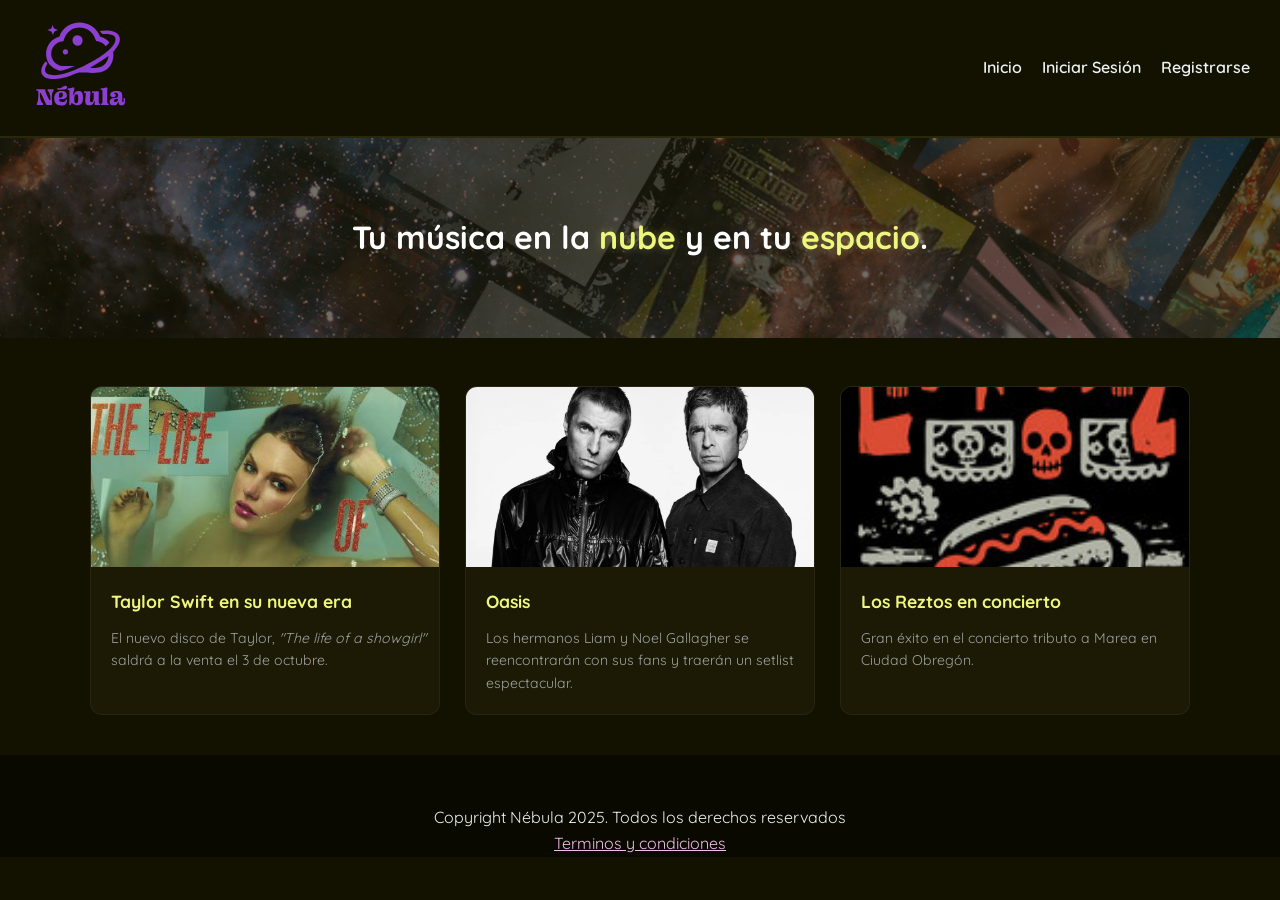
<file: formulario-main/NebulaMusic/src/main/resources/templates/index.html>
<!DOCTYPE html>
<html lang="es">
<head>
    <meta charset="UTF-8">
    <meta name="viewport" content="width=device-width, initial-scale=1.0">
    <title>Nébula Music - Inicio (Código Base)</title>
    <link rel="stylesheet" href="../static/styles/styles.css">
</head>
<body>

    <!-- MENÚ DE NAVEGACIÓN -->
    <nav>
        <a class="logo" href="index.html">
            <img src="../static/imgs/nebula-03.svg" alt="Logo Nébula" width="100">
        </a>

        <input type="checkbox" id="menu-toggle">
        <label for="menu-toggle" class="menu-button">
            <span></span>
            <span></span>
            <span></span>
        </label>


        <ul>
            <li><a href="index.html">Inicio</a></li>
            <li><a href="iniciar-sesion.html">Iniciar Sesión</a></li>
            <li><a href="registro.html">Registrarse</a></li>
        </ul>
    </nav>

    <!-- CABECERA -->
    <header class="principal">
        <img src="../static/imgs/cover.jpg" alt="Cover Nébula" width="100%" height="200" style="object-fit: cover;" class="imagen_fondo">
        <h1>Tu música en la <strong>nube</strong> y en tu <strong>espacio</strong>.</h1>
    </header>

    <!-- CONTENIDO PRINCIPAL -->
    <main>
        
        <!-- SECCIÓN DE NOTICIAS -->
        <section id="noticias">

            <!-- Artículo 1 -->
            <article>
                <img src="../static/imgs/taylor.jpg" alt="Taylor">
                <h3>Taylor Swift en su nueva era</h3>
                <p>El nuevo disco de Taylor, <i>"The life of a showgirl"</i> saldrá a la venta el 3 de octubre.</p>
            </article>

            <!-- Artículo 2 -->
            <article>
                <img src="../static/imgs/oasis.jpg" alt="Hermanos Liam y Noel">
                <h3>Oasis</h3>
                <p>Los hermanos Liam y Noel Gallagher se reencontrarán con sus fans y traerán un setlist espectacular.</p>
            </article>

            <!-- Artículo 3 -->
            <article>
                <img src="../static/imgs/los_reztos.jpg" alt="Taylor">
                <h3>Los Reztos en concierto</h3>
                <p>Gran éxito en el concierto tributo a Marea en Ciudad Obregón.</p>
            </article>

        </section>

    </main>

    <!-- PIE DE PÁGINA -->
    <footer>
        <p>Copyright Nébula 2025. Todos los derechos reservados</p>
        <a href="#">Terminos y condiciones</a>
    </footer>

</body>
</html>
</file>
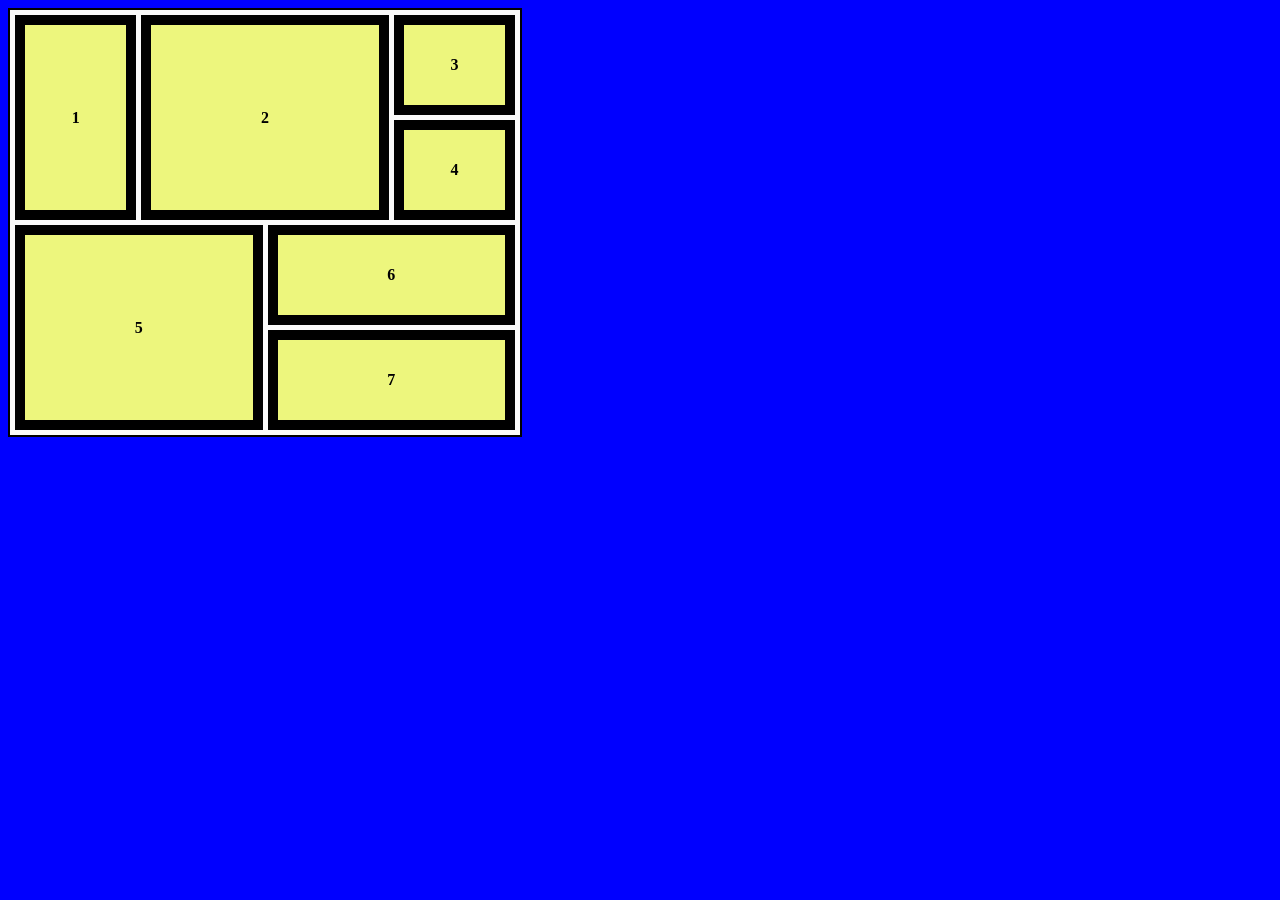
<file: formulario-main/NebulaMusic/src/main/resources/static/gridlayout.html>
<!DOCTYPE html>
<html lang="en">
<head>
    <meta charset="UTF-8">
    <title>Title</title>
    <meta name="viewport" content="width=device-width, initial-scale=1.0">

    <style>
        .contenedor-basico{
            gap: 10px;
            grid-template-columns: 100px 100px 100px;
            margin-bottom: 30px;
            background: #f9f9f9;
            display: grid;
            padding: 10px;
            border: 2px solid black;
        }

        .caja-basica{
            display: flex;
            justify-content: center;
            align-items: center;
            height: 100px;
            background: blue;
            font-weight: bold;
        }
        /*
        Se aplican estos estilos solamente en pantallas de 480px o menos
        */
        @media(max-width: 480px){
            body{
                background-color: black;
            }

            .contenedor-basico{
                grid-template-columns: 100px 100px;
            }


        }
        /*
        Este SOLO se aplica sobre pantallas de 768px o mas
        */
        @media(min-width: 768px){
            body{
                background-color: blue;
            }

        }
        /*
        Esta es la misma sintaxis pero solamente se expresa a manera mas logica
         */
        @media(width>=768px){

        }

        @media(width<=768px){

        }

        @media(480px < width < 768px){
            body{
                background-color: #EDF67D;
            }
        }

        .parent{
            display: grid;
            grid-template-columns: repeat(4, 1fr);
            grid-template-rows: repeat(4, 100px);
            gap: 5px;
            max-width: 500px;
            border: 2px solid black;
            padding: 5px;
            background-color: #F9F9F9;
        }

        .parent div{
            border: 10px solid black;
            background-color: #EDF67D;
            display: flex;
            justify-content: center;
            align-items: center;
            font-weight: bold;
        }

        .div1{
            /*Fila inicio, columna inicio, fila fin, columna fin*/
            grid-area: 1 / 1 / 3 / 2;
        }

        .div2{
            /*Fila inicio, columna inicio, fila fin, columna fin*/
            grid-area: 1 / 2 / 3 / 4;
        }

        .div3{
            grid-area: 1 / 4 / 2 / 5;
        }

        .div4{
            grid-area: 2 / 4 / 3 / 5;
        }

        .div5{
            grid-area: 3 / 1 / 5 / 3;
        }

        .div6{
            grid-area: 3 / 3 / 4 / 5;
        }

        .div7{
            grid-area: 4 / 3 / 5 / 5;
        }

    </style>
</head>
<body>
    <div class="parent">
        <div class="div1">1</div>
        <div class="div2">2</div>
        <div class="div3">3</div>
        <div class="div4">4</div>
        <div class="div5">5</div>
        <div class="div6">6</div>
        <div class="div7">7</div>
    </div>

<!--

    <div class="contenedor-basico">
        <div class="caja-basica">1</div>
        <div class="caja-basica">2</div>
        <div class="caja-basica">3</div>
        <div class="caja-basica">4</div>
        <div class="caja-basica">5</div>
        <div class="caja-basica">6</div>
    </div>
-->


</body>
</html>
</file>
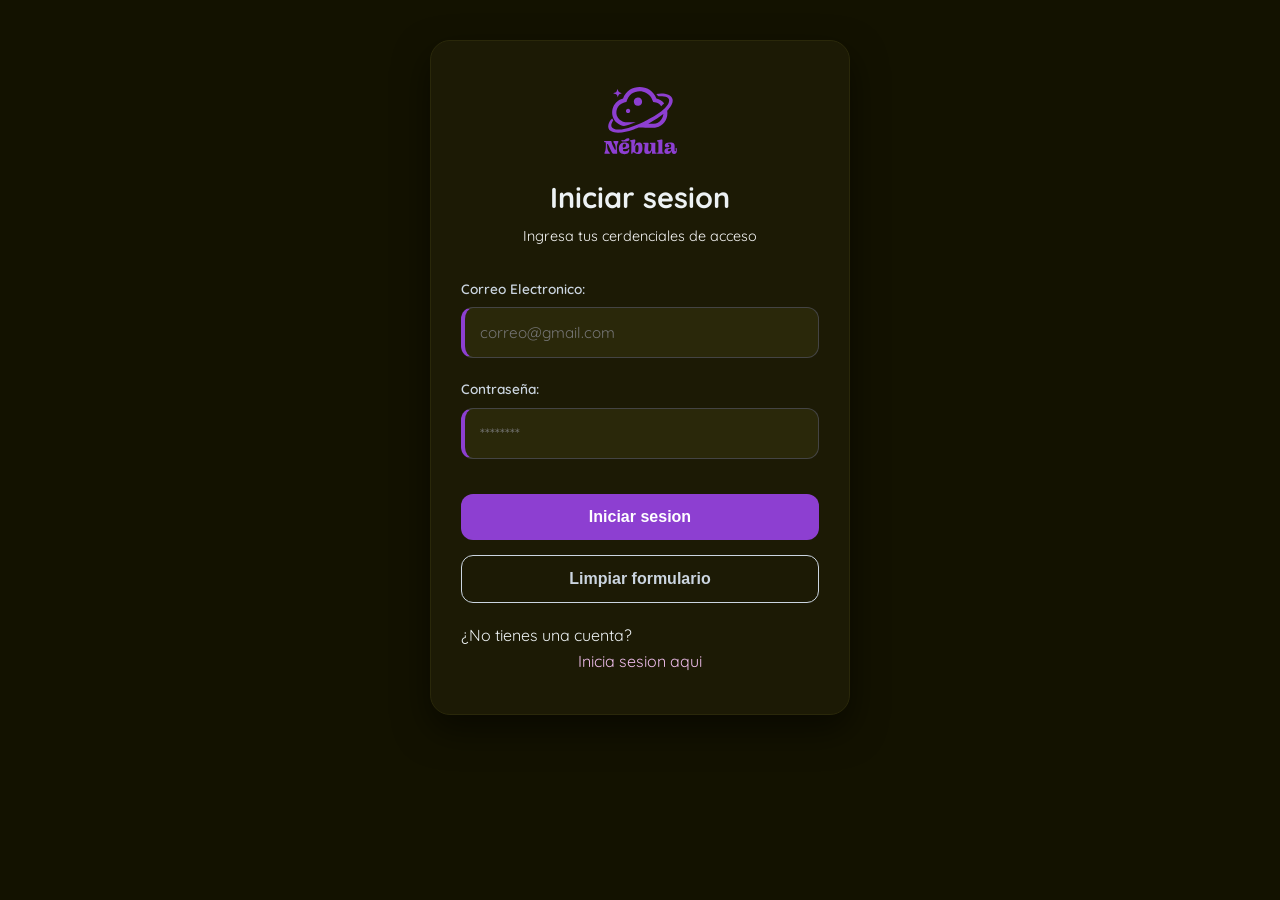
<file: formulario-main/NebulaMusic/src/main/resources/templates/iniciar-sesion.html>
<!DOCTYPE html>
<html lang="es">
<head>
    <meta charset="UTF-8">
    <meta name="viewport" content="width=device-width, initial-scale=1.0">
    <title>Nébula Music - Iniciar Sesión</title>
    <link rel="stylesheet" href="../static/styles/styles.css">
</head>
<body>

    <main class="auth-container">
        <section class="auth-card">
            <div class="form-logo">
                <img src="../static/imgs/nebula-03.svg" alt="Logo Nebula">
            </div>
            <div class="form-header">
                <h3>Iniciar sesion</h3>
                <p class="form-subtitle">Ingresa tus cerdenciales de acceso</p>
            </div>
            <form method="post" action="/autentication" enctype="application/x-www-form-urlencoded">
                <div class="form-group">
                    <label for="correo">Correo Electronico:</label>
                    <input
                            type="email"
                            id="correo"
                            name="correo"
                            placeholder="correo@gmail.com"
                            required minlength="5"
                            maxlength="100"
                    >
                </div>
                <div class="form-group">
                    <label for="contraseña">Contraseña: </label>
                    <input
                            type="password"
                            id="contraseña"
                            name="contraseña"
                            placeholder="********"
                            required
                            minlength="8">
                </div>
                <div class="form-group">
                    <button type="submit" class="btn-primary">Iniciar sesion</button>
                    <button type="reset" class="btn-secondary">Limpiar formulario</button>
                </div>
            </form>
            <p>
                ¿No tienes una cuenta? <a href="registro.html.html">Inicia sesion aqui</a>
            </p>
        </section>
    </main>



</body>
</html>
</file>
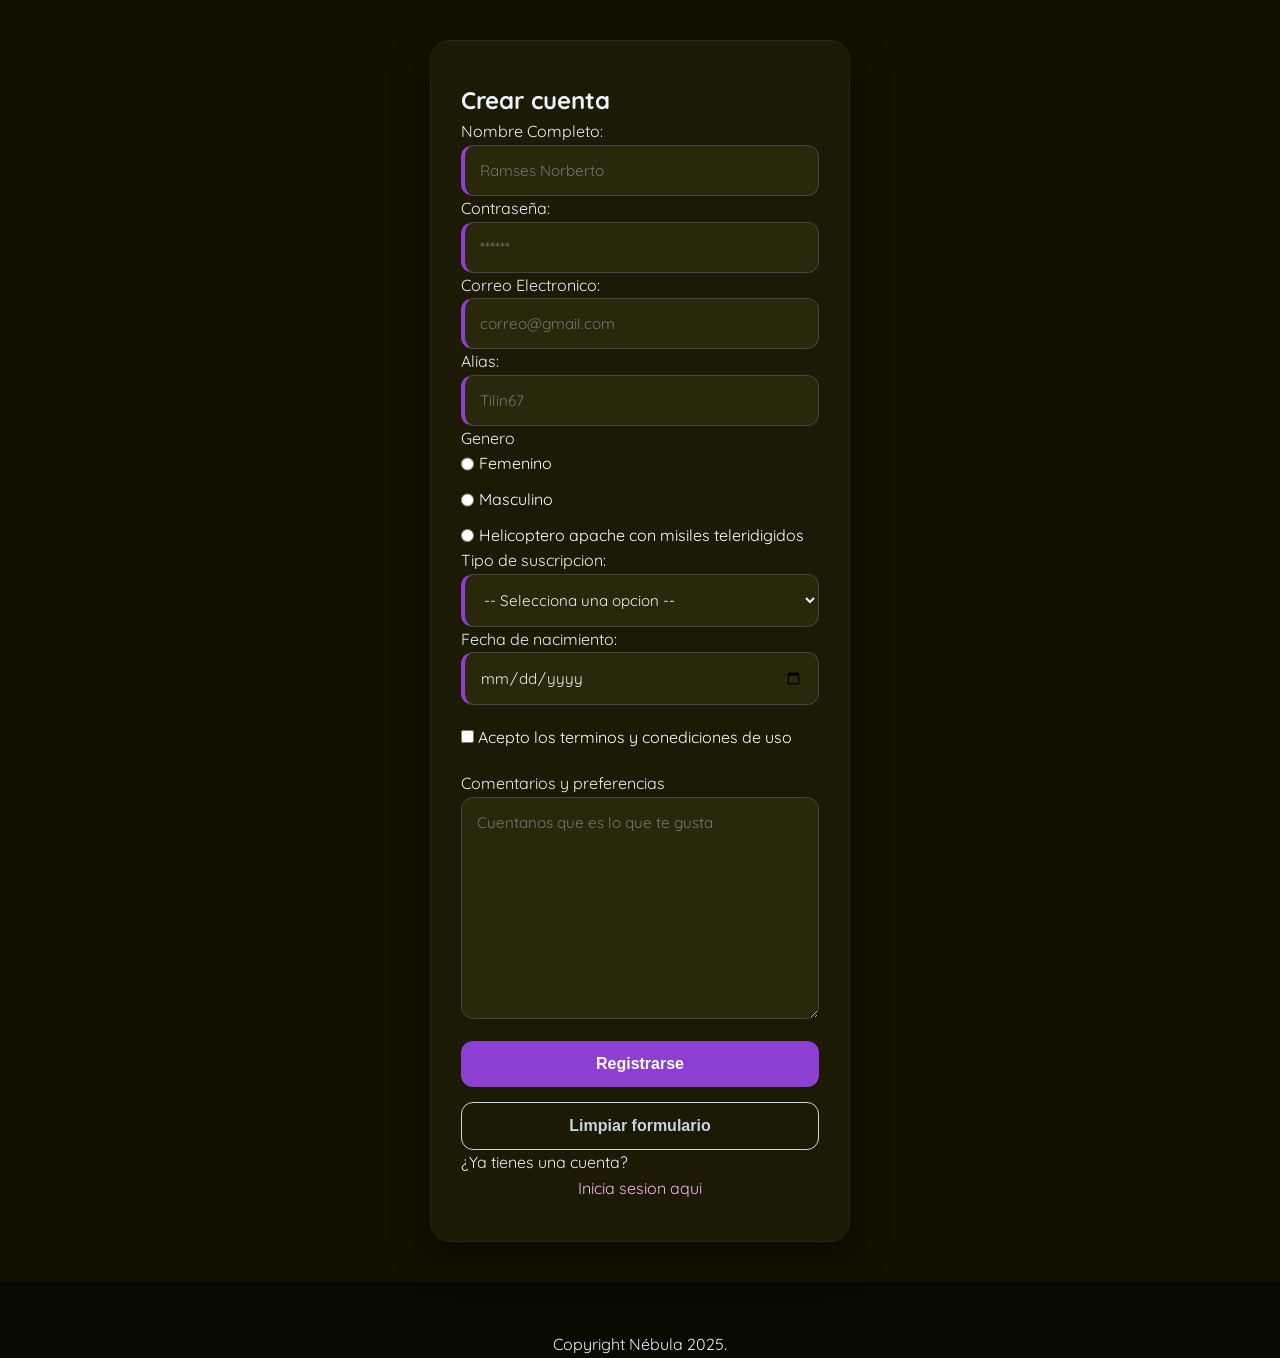
<file: formulario-main/NebulaMusic/src/main/resources/templates/registro.html>
<!DOCTYPE html>
<html lang="es">
<head>
    <meta charset="UTF-8">
    <meta name="viewport" content="width=device-width, initial-scale=1.0">
    <title>Nébula Music - Registro</title>
    <link rel="stylesheet" href="../static/styles/styles.css">
</head>
<body>

    <main class="auth-container">
        <section class="auth-card">
            
            <!-- TAREA PARA EL ALUMNO:
                 Crea un formulario que envíe los datos mediante POST a "/crear-cuenta".
                 Debe contener campos para:
                 - Nombre completo (texto)
                 - Correo electrónico (email)
                 - Contraseña (password)
                 - Pseudónimo (texto con patrón de validación: [letras de 3 a 10]-[números de 2 a 10])
                 - Género (radio buttons: Femenino, Masculino, Otro)
                 - Tipo de Suscripción (select: Gratis, Premium Mensual, Premium Anual)
                 - Fecha de nacimiento (date)
                 - Aceptar términos y condiciones (checkbox)
                 - Comentarios adicionales o gustos (textarea)
            -->
            <form class="auth-form" method="post" action="/crear-cuenta" enctype="application/x-www-form-urlencoded">
                <!-- Escribe tus etiquetas (label) e inputs aquí -->
                <h1>Crear cuenta</h1>
                <div>
                    <label for="nombre">Nombre Completo: </label>
                    <input
                            type="text"
                            id="nombre"
                            name="nombre"
                            placeholder="Ramses Norberto"
                            required
                            minlength="3"
                            maxlength="100"
                    >

                </div>
                <div>
                    <label for="contrasenia">Contraseña: </label>
                    <input
                            type="password"
                            id="contrasenia"
                            name="contrasenia"
                            placeholder="******"
                            required
                    >
                </div>
                <div>
                    <label for="correo">Correo Electronico: </label>
                    <input
                            type="email"
                            id="correo"
                            name="correo"
                            required
                            placeholder="correo@gmail.com"
                    >
                </div>
                <div>
                    <label for="pseudonimo">Alias: </label>
                    <input
                            type="text"
                            id="pseudonimo"
                            name="alias"
                            required
                            pattern="[A-Za-z]{3,10}-[0-9]{2,10}"
                            placeholder="Tilin67"
                    >
                </div>
                <div>
                    <label>Genero</label>
                    <div class="div_generos">
                        <input type="radio" id="rad_femenino" name="genero" value="femenino" required>
                        <label for="rad_femenino" class="seleccion_genero">Femenino</label>
                        <input type="radio" id="rad_masculino" name="genero" value="masculino" required>
                        <label for="rad_masculino" class="seleccion_genero">Masculino</label>
                        <input type="radio" id="rad_helicoptero_apache_con_misiles_teleridigidos" name="genero" value="helicoptero" required>
                        <label for="rad_helicoptero_apache_con_misiles_teleridigidos" class="seleccion_genero">Helicoptero apache con misiles teleridigidos</label>
                    </div>
                </div>
                <div>
                    <label for="suscripcion">Tipo de suscripcion:</label>
                    <select name="suscripcion" id="suscripcion" required>
                        <option value="">-- Selecciona una opcion --</option>
                        <option value="gratis">Gratis con anuncios</option>
                        <option value="premium_mensual">Premium mensual $67/mes</option>
                        <option value="premium_anual">Premium anual $6767/año</option>
                    </select>
                </div>
                <div>
                    <label for="fecha_nacimiento">Fecha de nacimiento: </label>
                    <input
                            type="date"
                            id="fecha_nacimiento"
                            name="fecha_nacimiento"
                            required
                    >
                </div>
                <div class="terminos-condiciones">
                    <input type="checkbox" id="terminos" name="terminos" value="aceptado" required>
                    <label for="terminos" class="condiciones">Acepto los terminos y conediciones de uso</label>
                </div>
                <div>
                    <label for="comentarios">Comentarios y preferencias</label>
                    <textarea
                            name="comentarios"
                            id="comentarios"
                            cols="30"
                            rows="10"
                            placeholder="Cuentanos que es lo que te gusta"
                    ></textarea>
                </div>
                <div>
                    <button type="submit" class="btn-primary">Registrarse</button>
                    <button type="reset" class="btn-secondary">Limpiar formulario</button>
                </div>
            </form>
            <p>
                ¿Ya tienes una cuenta? <a href="iniciar-sesion.html">Inicia sesion aqui</a>
            </p>

        </section>
    </main>

    <footer>
        <p>Copyright Nébula 2025.</p>
    </footer>

</body>
</html>
</file>
<file: formulario-main/NebulaMusic/src/main/resources/static/styles/styles.css>
/* ==========================================================
   NÉBULA MUSIC - CÓDIGO BASE (ESTILOS PARA ALUMNOS)
   ==========================================================
   Este archivo contiene únicamente la configuración inicial, 
   reseteo básico y la paleta de colores del proyecto mediante 
   variables de CSS (:root).
*/

@import url('https://fonts.googleapis.com/css2?family=Quicksand:wght@300..700&display=swap');

:root {
    --bg-color-dark: #131200;      /* Fondo principal modo oscuro */
    --text-color-dark: #EDF2F4;    /* Texto principal */
    --links-color-dark: #EFBDEB;   /* Color normal de enlaces */
    --links-hover-dark: #8D91C7;   /* Color de enlaces al pasar el mouse */
    --nav-links: #8d3fd1;          /* Color de enlaces de navegación */
    --highlight: #EDF67D;          /* Color de acento/resaltados */
    --card-bd-dark: #1c1a05;
}

/* Reset básico de márgenes, paddings y modelo de caja */
* {
    box-sizing: border-box;
    margin: 0;
    padding: 0;
}

body {
    background-color: var(--bg-color-dark);
    color: var(--text-color-dark);
    font-family: 'Quicksand', sans-serif;
    line-height: 1.6;
}

/* Enlaces base */
a {
    color: var(--links-color-dark);
    text-decoration: none;
    transition: color 0.3s ease;
    display: block;
    text-align: center;
}

a:hover {
    color: var(--links-hover-dark);
}

.auth-container{
    display: flex;
    align-items: center;
    justify-content: center;
    padding: 40px 20px;

}

.auth-card{
    background-color: var(--card-bd-dark);
    width: 100%;
    max-width: 420px;
    padding: 40px 30px;
    border-radius: 20px;
    box-shadow: 0px 15px 35px rgba(0,0,0,0.5);
    border: 1px solid #2a280a;
    transition: max-width 0.3s ease;

}

.form-logo{
    text-align: center;
    margin-bottom: 5px;
}

.form-logo img{
    height: 80px;

}

.form-header{
    text-align: center;
    margin-bottom: 30px;
}

.form-header h3{
    font-size: 1.8rem;
    color: var(--text-color-dark);
    margin-bottom: 5px;
}

.form-subtitle{
    font-size: .9rem;
    color: #f9f9f9;
}

.form-group{
    margin-bottom: 20px;
}

.form-group label{
    display: block;
    font-size: .85rem;
    font-weight: 600;
    margin-bottom: 8px;
    color: #cbd5e0;
}

input[type="text"],
input[type="email"],
input[type="password"],
input[type="date"],
select,
textarea{
    width: 100%;
    padding: 15px;
    border-radius: 12px;
    border: 1px solid #444;
    background-color: #2a280a;
    color: var(--text-color-dark);
    font-family: 'Quicksand', sans-serif;
    font-size: .95rem;
    box-sizing: border-box;
    transition: border-color 0.3s ease, box-shadow 0.3s ease;
}


input:focus,
select:focus,
textarea:focus{
    outline: none;
    border-color: var(--highlight);
    box-shadow: 0 0 8px rgba(237,246,125,0.3);
}

input:required,
select:required{
    border-left: 4px solid var(--nav-links);
}

button{
    width: 100%;
    padding: 14px;
    border-radius: 12px;
    border: none;
    cursor: pointer;
    font-weight: bold;
    font-size: 1rem;
    transition: all 0.3s ease;
    margin-top: 15px;
}

.btn-primary{
    background-color: var(--nav-links);
    color: white;
}

.btn-secondary{
    background-color: transparent;
    border: 1px solid #cbd5e0;
    color: #cbd5e0;
}

.btn-secondary:hover{
    background-color: #cbd5e0;
    color: black;
}

.btn-primary:hover{
    background-color: var(--highlight);
    color: black;
}


nav{
    display: flex;
    justify-content: space-between;
    align-items: center;
    background-color: rgba(19,18,0,.95);
    padding: 15px 30px;
    border-bottom: 2px solid #2a280a;
    position: sticky;
    top: 0;
    z-index: 100;
}

#menu-toggle{
    display: none;
}

.menu-button{
    display: none;
    flex-direction: column;
    gap: 5px;
    width: 30px;
    cursor: pointer;
}

.menu-button span{
    display: block;
    height: 3px;
    width: 100px;
    background-color: var(--text-color-dark);
    border-radius: 2px;
    transition: all 0.3s ease;
}


nav ul{
    display: flex;
    align-items: center;
    list-style: none;
    gap: 20px;
}

nav a{
    color: var(--text-color-dark);
    text-decoration: none;
    font-weight: 600;
    transition: color 0.3s ease;
}

nav a:hover{
    color: var(--highlight);
}

@media(width <= 768px){
    .menu-button{
        display: flex;
    }

    nav ul{
        position: absolute;
        top: 100%;
        left: 0;
        width: 100%;
        background-color: rgba(19,18,0,.98);
        flex-direction: column;
        padding: 20px 0;
        gap: 20px;
        display: none;
    }

    #menu-toggle:checked ~ ul{
        display: flex;
    }

    #menu-toggle:checked ~ .menu-button span:nth-child(1){
        transform: rotate(45deg) translate(5px, 5px);
    }

    #menu-toggle:checked ~ .menu-button span:nth-child(2){
        opacity: 0;
    }

    #menu-toggle:checked ~ .menu-button span:nth-child(3){
        transform: rotate(-45deg) translate(5px, -5px);
    }


}

.div_generos{
    display: grid;
    grid-template-columns: auto 1fr;
    gap: 10px 5px;
}

.seleccion_genero, .condiciones{
    color: white;
    transition: color .3s ease;
    cursor: pointer;
}

.terminos-condiciones{
    padding-top: 20px;
    padding-bottom: 20px;
}

input[type="radio"]:checked + .seleccion_genero,
input[type="checkbox"]:checked + .condiciones{
    color: var(--highlight);
    text-shadow: 0 0 8px rgba(237,246,125,0.3);
}

.principal{
    position: relative;
    display: inline-block;
    width: 100%;
}

.principal img{
    width: 100%;
    height: 200px;
    object-fit: cover;
    display: block;
    opacity: 40%;
}

.principal h1{
    position: absolute;
    top: 50%;
    left: 50%;
    transform: translate(-50%, -50%);
    margin: 0;
    color: white;
    text-align: center;
    width: 100%;
}

strong{
    color: var(--highlight);
    text-shadow:  0 0 8px rgba(237,246,125,0.3);
}


#noticias {
    display: flex;
    justify-content: center;
    align-items: stretch;
    gap: 25px;
    padding: 40px 20px;
    margin: 0 auto;
}

article {
    background-color: var(--card-bd-dark);
    border-radius: 12px;
    overflow: hidden; /*Se come lo que sobra de la imagen dentro del contenedor*/
    flex: 1;
    max-width: 350px;
    border: 1px solid rgba(255, 255, 255, 0.05);
    display: flex;
    flex-direction: column;
}

#noticias article img {
    width: 100%;
    height: 180px;
    object-fit: cover;
    display: block;
}

article h3 {
    color: var(--highlight);
    font-size: 1.1rem;
    font-weight: 700;
    margin-bottom: 12px;
    padding-top: 20px;
}

article p {
    color: #a0a0a0;
    font-size: 0.88rem;
    padding-bottom: 20px;
}

article p, article h3{
    padding-left: 20px;
}

@media (768px > width) {
    #noticias {
        flex-direction: column;
        align-items: center;
    }

    article {
        width: 100%;
        max-width: 100%;
    }
}

footer{
    background: #0A0900;
    padding-top: 50px;
    text-align: center;
}

footer a{
    text-decoration: underline;
}
</file>
